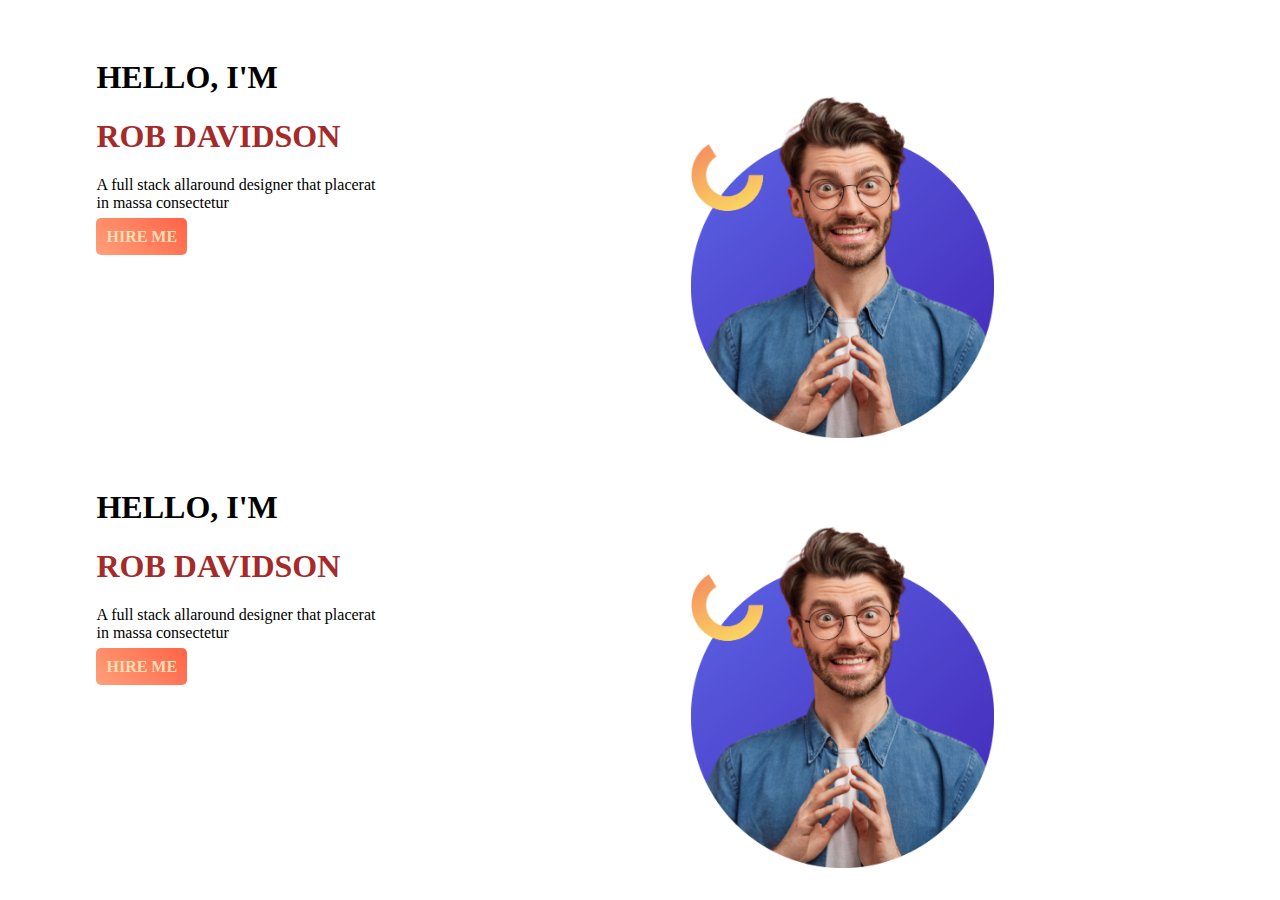
<file: index.html>
<html lang="en">
<head>
    <meta charset="UTF-8">
    <meta http-equiv="X-UA-Compatible" content="IE=edge">
    <meta name="viewport" content="width=device-width, initial-scale=1.0">
   <link rel="stylesheet" href="style.css">
    <title>Document</title>
</head>
<body>
  
    <section>
        <div class="half-width">
            <h1>HELLO, I'M</h1>
            <h1 class="rob-color">ROB DAVIDSON</h1>
            <P>A full stack allaround designer that placerat <br> in massa consectetur</P>
            <a class="link-button" target="_blank" href="http://www.facebook.com">HIRE ME</a>
        </div>
    
        <div class="half-width">
            <img src="images/picture-1section.png" alt="">
        </div>
    </section>
  
    <section>
        <div class="half-width">
            <h1>HELLO, I'M</h1>
            <h1 class="rob-color">ROB DAVIDSON</h1>
            <P>A full stack allaround designer that placerat <br> in massa consectetur</P>
            <a class="link-button" target="_blank" href="http://www.facebook.com">HIRE ME</a>
        </div>
    
        <div class="half-width">
            <img src="images/picture-1section.png" alt="">
        </div>
    </section>
</body>
</html>
</file>
<file: style.css>
.half-width{
width: 40%;
float: left;
margin-left: 5%;
padding-left: 2%;
margin-top: 30px;

}
.half-width img{
    width: 60%;
    margin-top: 0px;
 }


.rob-color{
    color: brown;
}

.link-button{
    text-decoration: none;
    background-image: linear-gradient(45deg, lightsalmon, tomato);
    border-radius: 5px;
    color: wheat;
    padding: 10px 10px;
    font-weight: 700;

}
</file>
